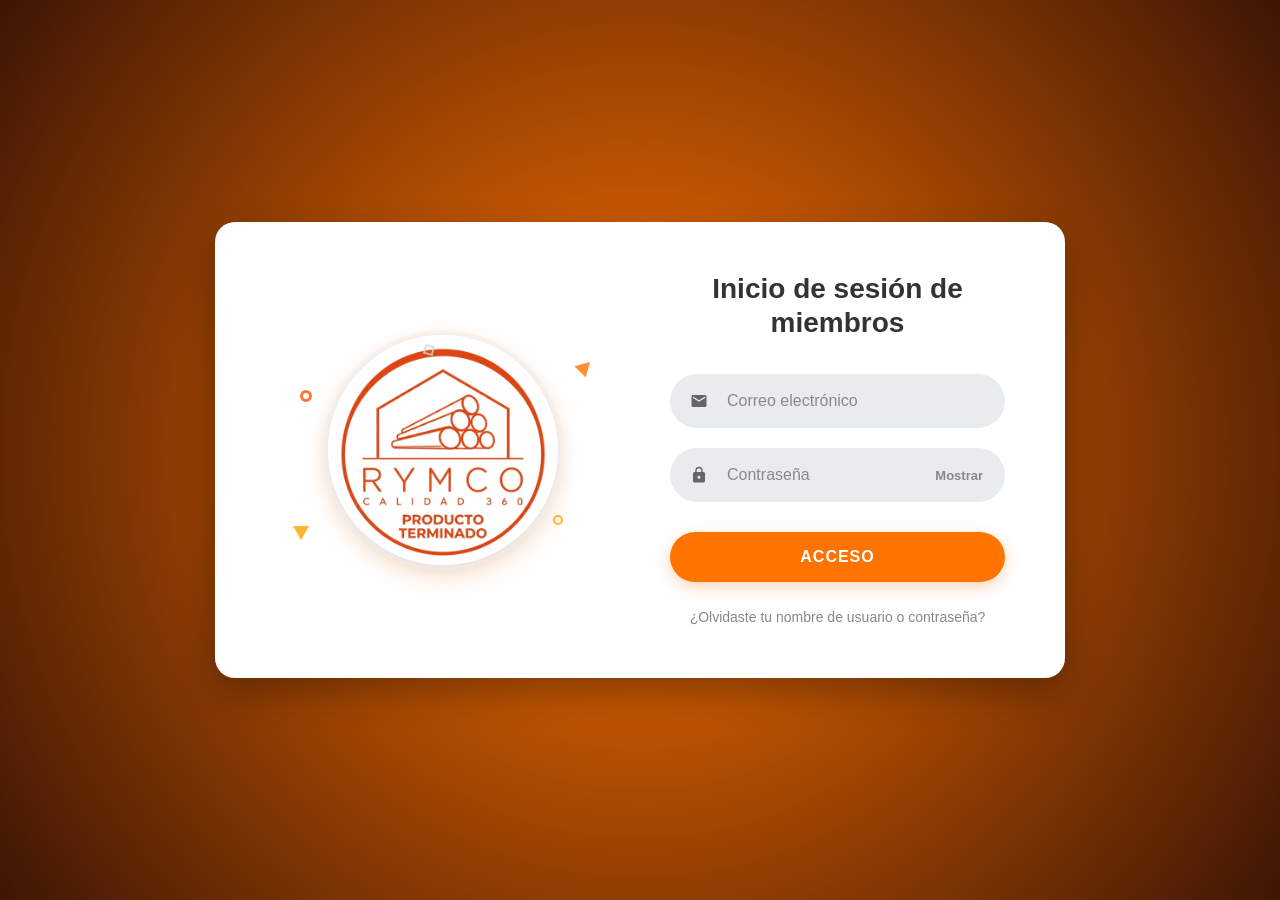
<file: index.html>
<!DOCTYPE html>
<html lang="es">
<head>
    <meta charset="UTF-8">
    <meta name="viewport" content="width=device-width, initial-scale=1.0">
    <title>Inicio de Sesión de Miembros</title>
    <link rel="stylesheet" href="styles.css">
</head>
<body>

    <div class="login-card">
        
        <div class="illustration-container">
            <div class="bg-circle"></div>
            
            <img src="producto_termi.jpg" alt="Inicio de sesión" class="user-image">

            <div class="shape shape-triangle-green"></div>
            <div class="shape shape-circle-blue"></div>
            <div class="shape shape-square-gray"></div>
            <div class="shape shape-triangle-green-down"></div>
            <div class="shape shape-circle-blue-small"></div>
        </div>

        <div class="form-container">
            <h2>Inicio de sesión de miembros</h2>
            
            <form id="loginForm">
                <div class="input-group">
                    <input type="text" id="username" placeholder="Correo electrónico" required autocomplete="off">
                    <svg viewBox="0 0 24 24">
                        <path d="M20 4H4c-1.1 0-1.99.9-1.99 2L2 18c0 1.1.9 2 2 2h16c1.1 0 2-.9 2-2V6c0-1.1-.9-2-2-2zm0 4l-8 5-8-5V6l8 5 8-5v2z"/>
                    </svg>
                </div>

                <div class="input-group">
                    <input type="password" id="password" placeholder="Contraseña" required>
                    <svg viewBox="0 0 24 24">
                        <path d="M18 8h-1V6c0-2.76-2.24-5-5-5S7 3.24 7 6v2H6c-1.1 0-2 .9-2 2v10c0 1.1.9 2 2 2h12c1.1 0 2-.9 2-2V10c0-1.1-.9-2-2-2zm-6 9c-1.1 0-2-.9-2-2s.9-2 2-2 2 .9 2 2-.9 2-2 2zm3.1-9H8.9V6c0-1.71 1.39-3.1 3.1-3.1 1.71 0 3.1 1.39 3.1 3.1v2z"/>
                    </svg>
                    <button type="button" id="togglePassword" class="toggle-password">Mostrar</button>
                </div>

                <button type="submit" class="btn-submit">ACCESO</button>

                <p id="errorMessage" class="error-msg"></p>

                <a href="#" class="forgot-link">¿Olvidaste tu nombre de usuario o contraseña?</a>
            </form>
        </div>

    </div>

    <script src="script.js"></script>
</body>
</html>
</file>
<file: styles.css>
/* --- ESTILOS BASE Y FONDO (Naranja Cálido) --- */
* {
    margin: 0;
    padding: 0;
    box-sizing: border-box;
    font-family: 'Segoe UI', Roboto, Helvetica, Arial, sans-serif;
}

body {
    /* Gradiente radial con tonos ámbar y terracota oscuro */
    background: radial-gradient(circle, #ff7300 0%, #3e1605 100%);
    display: flex;
    justify-content: center;
    align-items: center;
    min-height: 100vh;
    overflow: hidden;
    position: relative;
}

/* --- TARJETA PRINCIPAL --- */
.login-card {
    background: #ffffff;
    width: 90%;
    max-width: 850px;
    border-radius: 20px;
    box-shadow: 0 15px 35px rgba(0, 0, 0, 0.3);
    display: grid;
    grid-template-columns: 1fr 1fr;
    padding: 50px 40px;
    align-items: center;
    gap: 20px;
    z-index: 2;
    position: relative;
}

/* --- COLUMNA IZQUIERDA: TU IMAGEN CENTRADA --- */
.illustration-container {
    position: relative;
    display: flex;
    justify-content: center;
    align-items: center;
    height: 300px;
    width: 100%;
}

.bg-circle {
    width: 240px;
    height: 240px;
    background: #fdf5f0; /* Fondo circular con un sutil tinte cálido */
    border-radius: 50%;
    position: absolute;
    z-index: 1;
    box-shadow: 0 10px 25px rgba(255, 115, 0, 0.15);
    animation: pulseBg 4s ease-in-out infinite alternate;
}

/* Estilo interactivo, completamente redondo y adaptado para tu logotipo */
.user-image {
    width: 230px;               /* Dimensión perfecta para ocupar el círculo */
    height: 230px;              /* Alto simétrico para asegurar una circunferencia perfecta */
    object-fit: cover;          /* Obliga a la imagen a rellenar el espacio sin deformarse */
    border-radius: 50%;         /* Recorta el fondo cuadrado blanco automáticamente */
    border: 4px solid #ffffff;  /* Elegante contorno blanco para resaltar el logo */
    position: relative;
    z-index: 2;
    box-shadow: 0 4px 15px rgba(0, 0, 0, 0.1);
    animation: floatImage 3s ease-in-out infinite alternate;
}

/* --- FIGURAS GEOMÉTRICAS FLOTANTES (Cálidas) --- */
.shape {
    position: absolute;
    z-index: 3;
    opacity: 0.8;
}

.shape-triangle-green {
    top: 20%; right: 10%;
    width: 0; height: 0;
    border-left: 8px solid transparent;
    border-right: 8px solid transparent;
    border-bottom: 14px solid #ff7300; /* Triángulo Naranja */
    transform: rotate(45deg);
    animation: floatShape1 4s ease-in-out infinite alternate;
}

.shape-triangle-green-down {
    bottom: 20%; left: 10%;
    width: 0; height: 0;
    border-left: 8px solid transparent;
    border-right: 8px solid transparent;
    border-bottom: 14px solid #ffa100; /* Triángulo Ámbar */
    transform: rotate(180deg);
    animation: floatShape2 3.5s ease-in-out infinite alternate;
}

.shape-circle-blue {
    top: 30%; left: 12%;
    width: 12px; height: 12px;
    border: 3px solid #ff5500; /* Círculo Mandarina */
    border-radius: 50%;
    animation: floatShape2 5s ease-in-out infinite alternate;
}

.shape-circle-blue-small {
    bottom: 25%; right: 18%;
    width: 10px; height: 10px;
    border: 2px solid #ffa100;
    border-radius: 50%;
    animation: floatShape1 3s ease-in-out infinite alternate;
}

.shape-square-gray {
    top: 15%; left: 45%;
    width: 10px; height: 10px;
    border: 2px solid #ced4da;
    transform: rotate(15deg);
    animation: rotateShape 6s linear infinite;
}

/* --- COLUMNA DERECHA: FORMULARIO --- */
.form-container {
    padding: 0 20px;
}

h2 {
    text-align: center;
    color: #333333;
    font-size: 28px;
    margin-bottom: 35px;
    font-weight: 700;
    line-height: 1.2;
}

.input-group {
    position: relative;
    margin-bottom: 20px;
}

.input-group svg {
    position: absolute;
    left: 20px;
    top: 50%;
    transform: translateY(-50%);
    width: 18px;
    height: 18px;
    fill: #666666;
    transition: fill 0.3s ease;
}

.input-group input {
    width: 100%;
    padding: 16px 85px 16px 55px; /* Espaciado extra a la derecha para que el texto no tape el botón */
    background: #e9ecef;
    border: 2px solid transparent;
    border-radius: 50px;
    font-size: 16px;
    color: #333333;
    outline: none;
    transition: all 0.3s ease;
}

.input-group input::placeholder {
    color: #888888;
}

/* Foco del input adaptado al Naranja Cálido */
.input-group input:focus {
    background: #ffffff;
    border-color: #ff7300;
    box-shadow: 0 5px 15px rgba(255, 115, 0, 0.15);
}

.input-group input:focus ~ svg {
    fill: #ff7300;
}

/* Botón Mostrar integrado perfectamente dentro del input gris */
.toggle-password {
    position: absolute;
    right: 22px;
    top: 50%;
    transform: translateY(-50%);
    background: none;
    border: none;
    color: #888888;
    font-size: 13px;
    font-weight: 600;
    cursor: pointer;
    transition: color 0.2s;
    z-index: 3; /* Se mantiene al frente sobre el input */
}

.toggle-password:hover {
    color: #ff7300;
}

/* Botón de envío ACCESO estilizado en Naranja */
.btn-submit {
    width: 100%;
    padding: 16px;
    background: #ff7300;
    color: #ffffff;
    border: none;
    border-radius: 50px;
    font-size: 16px;
    font-weight: 700;
    letter-spacing: 1px;
    cursor: pointer;
    transition: all 0.3s ease;
    box-shadow: 0 5px 15px rgba(255, 115, 0, 0.3);
    margin-top: 10px;
}

.btn-submit:hover {
    background: #e56700;
    transform: translateY(-2px);
    box-shadow: 0 8px 20px rgba(255, 115, 0, 0.4);
}

.forgot-link {
    display: block;
    text-align: center;
    margin-top: 25px;
    color: #888888;
    font-size: 14px;
    text-decoration: none;
    transition: color 0.3s;
    line-height: 1.5;
}

.forgot-link:hover {
    color: #ff7300; /* Enlace inferior cambia a naranja */
    text-decoration: underline;
}

.error-msg {
    color: #d9534f;
    font-size: 14px;
    text-align: center;
    margin-top: 15px;
    display: none;
}

/* --- INTERACCIONES DE ANIMACIÓN (KEYFRAMES) --- */
@keyframes floatImage {
    0% { transform: translateY(0px); }
    100% { transform: translateY(-10px); }
}

@keyframes pulseBg {
    0% { transform: scale(1); opacity: 0.9; }
    100% { transform: scale(1.06); opacity: 1; }
}

@keyframes floatShape1 {
    0% { transform: translateY(0) rotate(0deg); }
    100% { transform: translateY(-15px) rotate(15deg); }
}

@keyframes floatShape2 {
    0% { transform: translateY(0) rotate(0deg); }
    100% { transform: translateY(12px) rotate(-15px); }
}

@keyframes rotateShape {
    100% { transform: rotate(360deg); }
}

@media (max-width: 768px) {
    .login-card {
        grid-template-columns: 1fr;
        padding: 40px 20px;
    }
    .illustration-container {
        display: none;
    }
}
</file>
